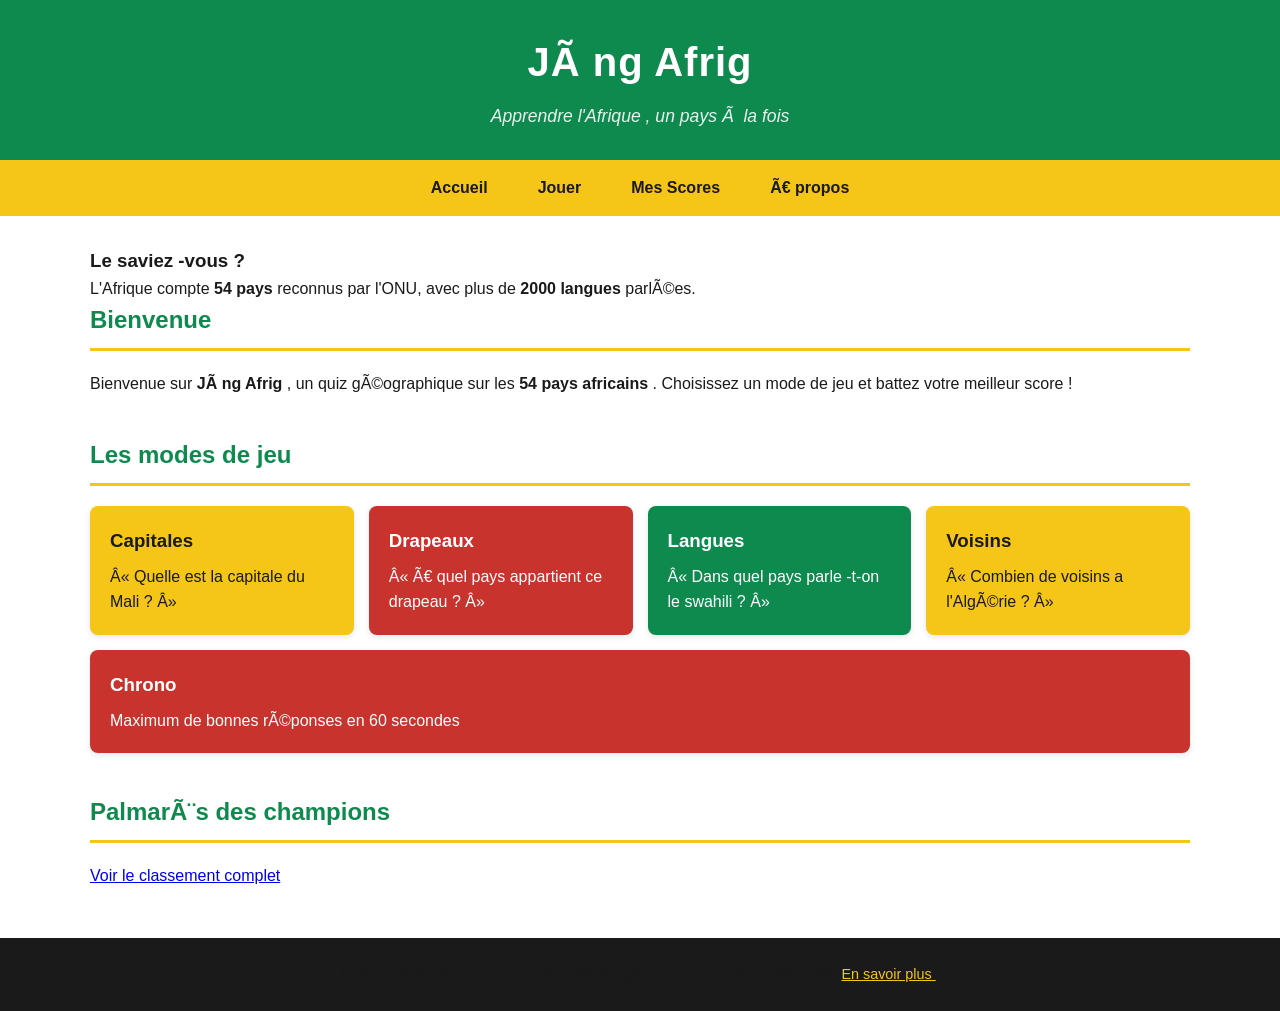
<file: index.html>
<!DOCTYPE html>
<html lang="fr">
<head>
<meta charset="UTF -8">
<title >Salaam Aleykum Soukeye </title >
<meta charset="UTF -8">
<title >Jàng Afrig </title >
<link rel="preconnect" href="https://fonts.googleapis.com">
<link rel="preconnect" href="https://fonts.gstatic.com" crossorigin >
<link
href="https://fonts.googleapis.com/css2?family=Poppins:wght@400;600&family=Montserrat:wght@600;700&display=swap"
rel="stylesheet">
<link rel="stylesheet" href="style.css">
<script src="script.js" defer></script>
</head>
<body>
<body>
<header >
<h1>Jàng Afrig </h1>
<p>Apprendre l'Afrique , un pays à la fois </p>
</header >
<nav>
<a href="index.html">Accueil </a> 
<a href="quiz.html">Jouer </a> 
<a href="scores.html">Mes Scores </a> 
<a href="apropos.html">À propos </a>
</nav>
<main>
    <aside >
<h3>Le saviez -vous ?</h3>
<p>
L'Afrique compte <strong >54 pays </strong > reconnus par l'ONU,
avec plus de <strong >2000 langues </strong > parlées.
</p>
</aside >
<section >
<h2>Bienvenue </h2>
<p>
Bienvenue sur <strong >Jàng Afrig </strong >, un quiz
géographique sur les
<strong >54 pays africains </strong >. Choisissez un mode de
jeu et battez
votre meilleur score !
</p>
</section >
<section >
<h2>Les modes de jeu </h2>
<div class="modes-grille">
<div class="carte-mode carte-jaune">
<h3>Capitales </h3>
<p>« Quelle est la capitale du Mali ? »</p>
</div>
<div class="carte-mode carte-rouge">
<h3>Drapeaux </h3>
<p>« À quel pays appartient ce drapeau ? »</p>
</div>
<div class="carte-mode carte-vert">
<h3>Langues </h3>
<p>« Dans quel pays parle -t-on le swahili ? »</p>
</div>
<div class="carte-mode carte-jaune">
<h3>Voisins </h3>
<p>« Combien de voisins a l'Algérie ? »</p>
</div>
<div class="carte-mode carte-rouge">
<h3>Chrono </h3>
<p>Maximum de bonnes réponses en 60 secondes </p>
</div>
</div>
</section >
<section >
<h2>Palmarès des champions </h2>
<p><a href="scores.html">Voir le classement complet </a></p>
</section >
</main>
<footer >
<p>
&copy; 2025--2026 Jàng Afrig --- Projet pédagogique L1
DUT1-Info, ESP/UCAD.
<a href="apropos.html">En savoir plus </a>.
</p>
</footer >
</body>
</html>
</file>
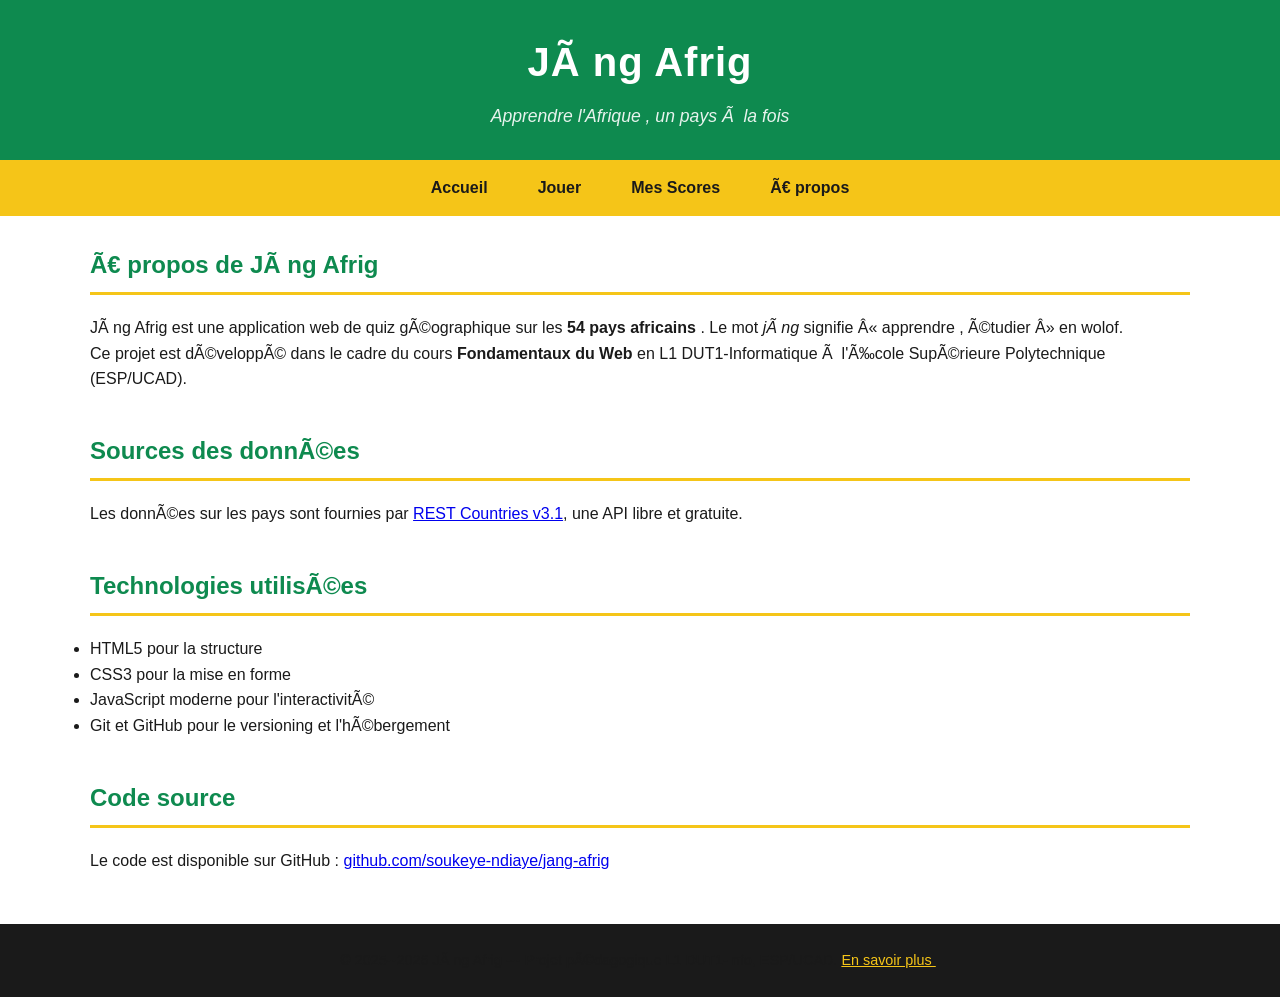
<file: apropos.html>
<!DOCTYPE html>
<html lang="fr">
<head>
<meta charset="UTF -8">
<title >Salaam Aleykum Soukeye </title >
<meta charset="UTF -8">
<title >Jàng Afrig </title >
<link rel="preconnect" href="https://fonts.googleapis.com">
<link rel="preconnect" href="https://fonts.gstatic.com" crossorigin >
<link
href="https://fonts.googleapis.com/css2?family=Poppins:wght@400;600&family=Montserrat:wght@600;700&display=swap"
rel="stylesheet">
<link rel="stylesheet" href="style.css">
</head>
<body>
<body>
<header >
<h1>Jàng Afrig </h1>
<p>Apprendre l'Afrique , un pays à la fois </p>
</header >
<nav>
<a href="index.html">Accueil </a> 
<a href="quiz.html">Jouer </a> 
<a href="scores.html">Mes Scores </a> 
<a href="apropos.html">À propos </a>
</nav>
<main>
<section >
<h2>À propos de Jàng Afrig </h2>
<p>
Jàng Afrig est une application web de quiz géographique sur
les
<strong >54 pays africains </strong >. Le mot <em>jàng</em>
signifie
« apprendre , étudier » en wolof.
</p>
<p>
Ce projet est développé dans le cadre du cours
<strong >Fondamentaux du Web </strong > en L1 DUT1-Informatique
à l'École Supérieure Polytechnique (ESP/UCAD).
</p>
</section >
<section >
<h2>Sources des données</h2>
<p>
Les données sur les pays sont fournies par
<a href="https://restcountries.com">REST Countries v3.1</a>,
une API libre et gratuite.
</p>
</section >
<section >
<h2>Technologies utilisées</h2>
<ul>
<li>HTML5 pour la structure </li>
<li>CSS3 pour la mise en forme </li>
<li>JavaScript moderne pour l'interactivité</li>
<li>Git et GitHub pour le versioning et l'hébergement </li>
</ul>
</section >
<section >
<h2>Code source </h2>
<p>
Le code est disponible sur GitHub :
<a href="https://github.com/soukeye-ndiaye/jang-afrig">
github.com/soukeye-ndiaye/jang-afrig
</a>
</p>
</section >
</main>
<footer >
<p>
&copy; 2025--2026 Jàng Afrig --- Projet pédagogique L1
DUT1-Info, ESP/UCAD.
<a href="apropos.html">En savoir plus </a>.
</p>
</footer >
</body>
</html>
</file>
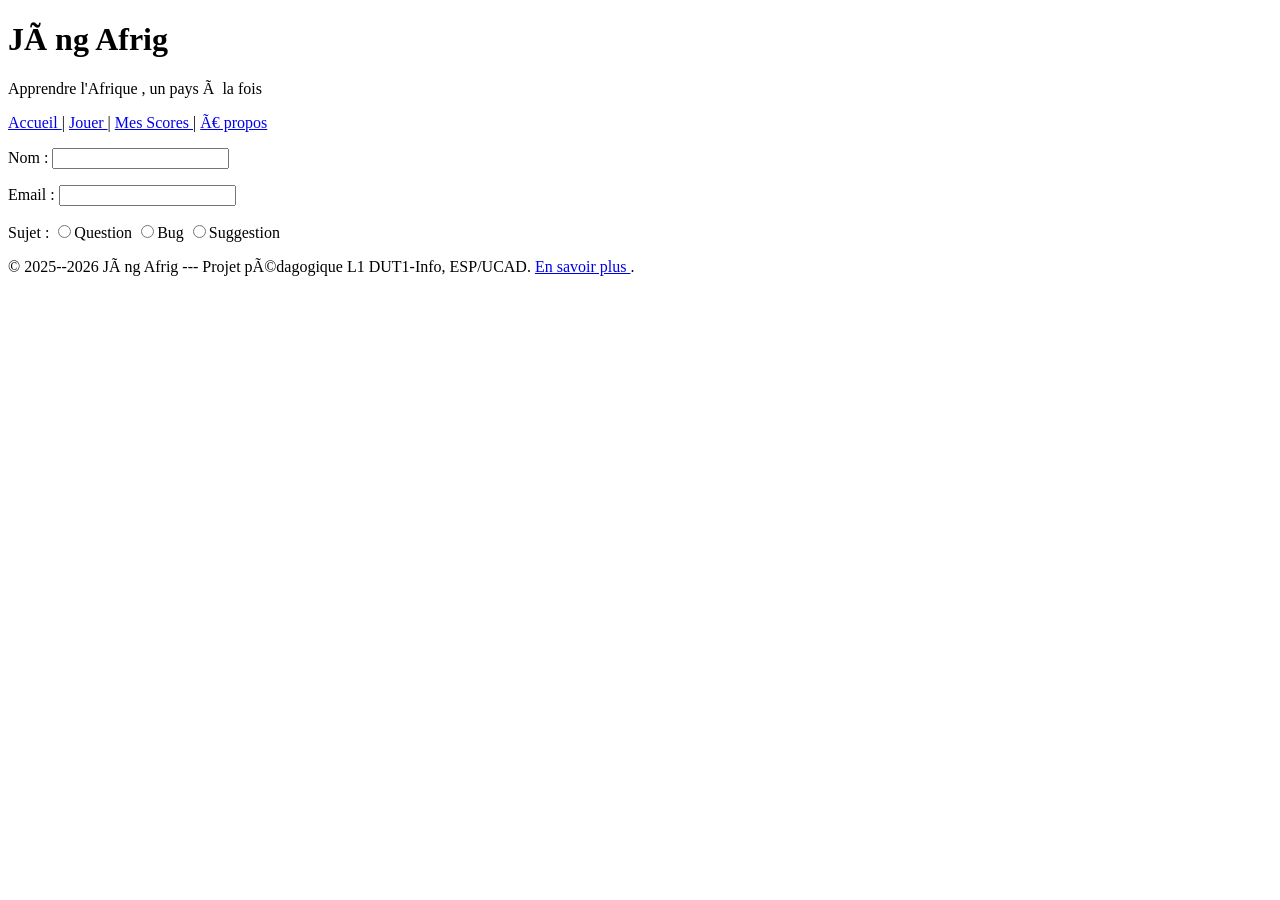
<file: contact.html>
<!DOCTYPE html>
<html lang="fr">
<head>
<meta charset="UTF -8">
<title >Salaam Aleykum Soukeye </title >
</head>
<body>
<body>
<header >
<h1>Jàng Afrig </h1>
<p>Apprendre l'Afrique , un pays à la fois </p>
</header >
<nav>
<a href="index.html">Accueil </a> |
<a href="quiz.html">Jouer </a> |
<a href="scores.html">Mes Scores </a> |
<a href="apropos.html">À propos </a>
</nav>
<main>
<p>Nom : <input type="text" required></p>
<p>Email : <input type="email" requiered></p>
<p>Sujet : 
    <label><input type="radio" name="Sujet" value="Question">Question</label>
    <label><input type="radio" name="sujet" value="Bug">Bug</label>
    <label><input type="radio" name="Sujet" value="Suggestion">Suggestion</label>

</main>
<footer >
<p>
&copy; 2025--2026 Jàng Afrig --- Projet pédagogique L1
DUT1-Info, ESP/UCAD.
<a href="apropos.html">En savoir plus </a>.
</p>
</footer >
</body>
</html>
</file>
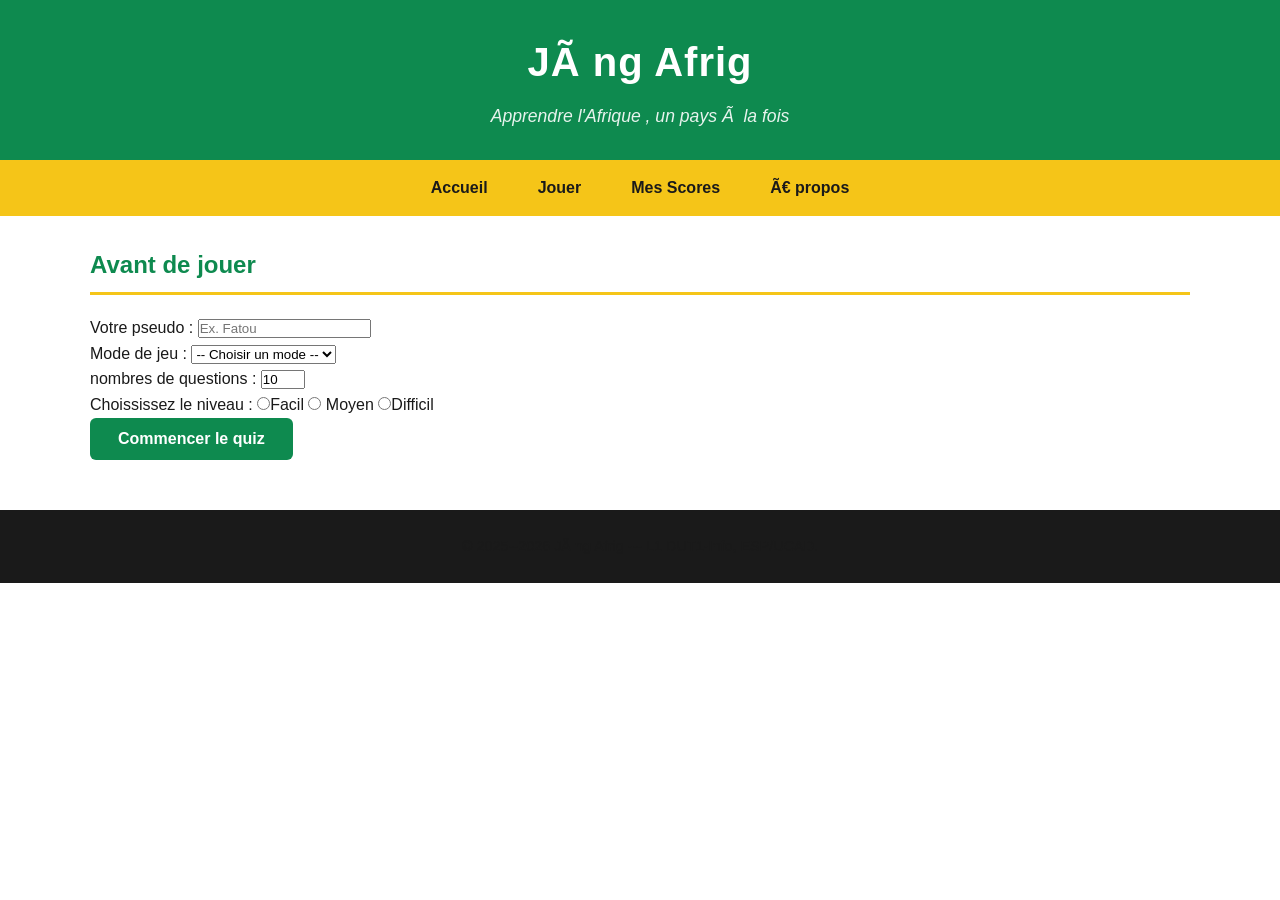
<file: quiz.html>
<!DOCTYPE html>
<html lang="fr">
<head>
<meta charset="UTF -8">
<title >Quiz --- Jàng Afrig </title >
<meta charset="UTF -8">
<title >Jàng Afrig </title >
<link rel="preconnect" href="https://fonts.googleapis.com">
<link rel="preconnect" href="https://fonts.gstatic.com" crossorigin >
<link
href="https://fonts.googleapis.com/css2?family=Poppins:wght@400;600&family=Montserrat:wght@600;700&display=swap"
rel="stylesheet">
<link rel="stylesheet" href="style.css">
</head>
<body>
<header >
<h1>Jàng Afrig </h1>
<p>Apprendre l'Afrique , un pays à la fois </p>
</header >
<nav>
<a href="index.html">Accueil </a> 
<a href="quiz.html">Jouer </a> 
<a href="scores.html">Mes Scores </a> 
<a href="apropos.html">À propos </a>
</nav>
<main>
<section >
<h2>Avant de jouer </h2>
<form>

<p>
<label for="pseudo">Votre pseudo :</label >
<input type="text" id="pseudo" name="pseudo"
placeholder="Ex. Fatou" required >

</p>
<p>
<label for="mode">Mode de jeu :</label >
<select id="mode" name="mode" required >
<option value="">-- Choisir un mode
--</option >
<option value="capitales">Capitales </option >
<option value="drapeaux">Drapeaux </option >
<option value="langues">Langues </option >
<option value="voisins">Voisins </option >
<option value="chrono">Chrono </option >
</select >
</p>
<P>
    <label for="nombre de questions">nombres de questions :</label>
    <input type="number" min="5" max="20" value="10">
</P>
<p>Choississez le niveau :
<label ><input type="radio" name="niveau" value="Facil">Facil</label>
 <label><input type="radio" name="niveau" value="Moyen"> Moyen</label>       
 <label><input type="radio" name="niveau" value="Difficil">Difficil</label> 
</p>  
<p>
<button type="submit" class="btn btn-primary">Commencer le quiz </button >
</p>
</form>
</section >
</main>
<footer >
<p>&copy; 2025--2026 Jàng Afrig --- L1 DUT1-Info,
ESP/UCAD.</p>
</footer >
</body>
</html>
</file>
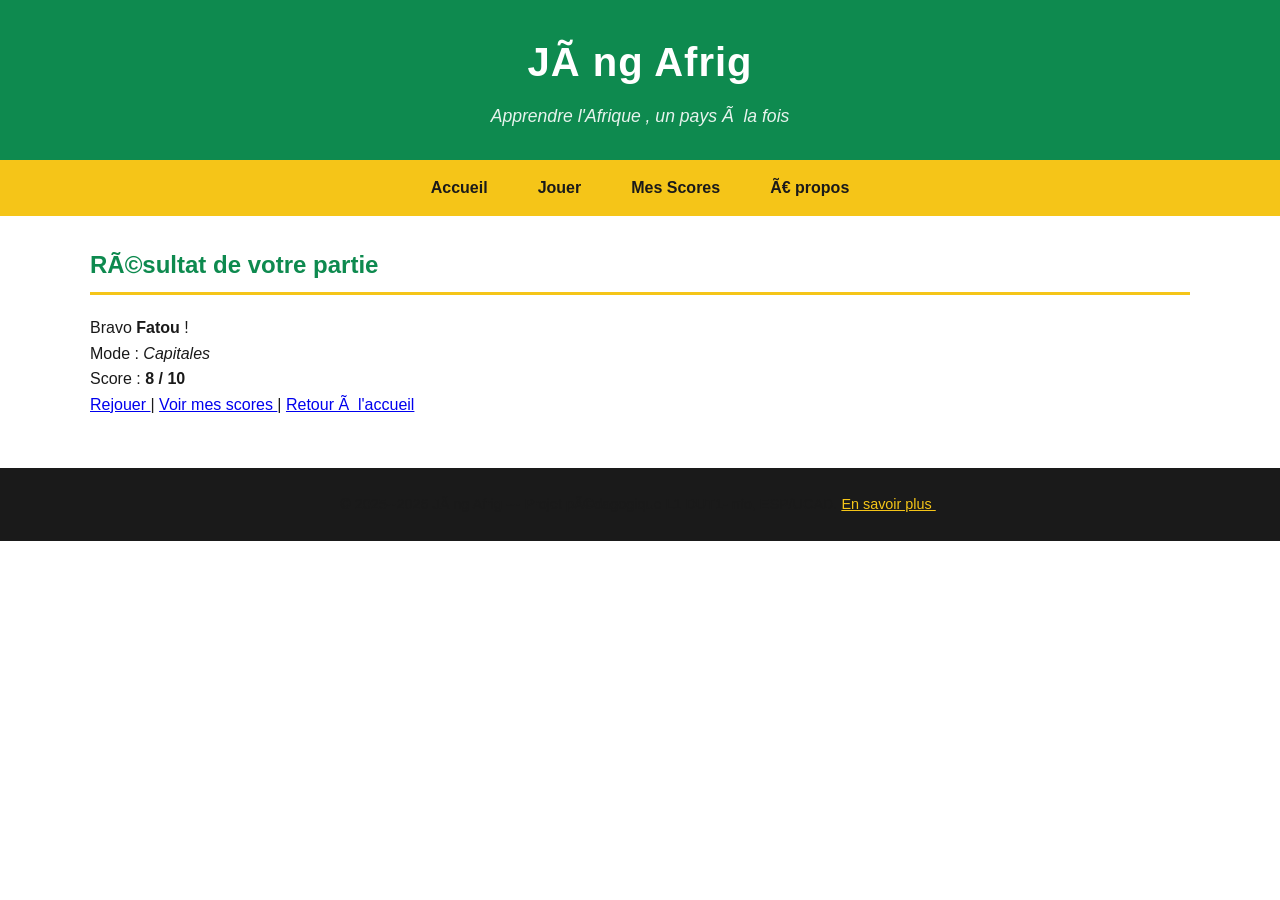
<file: resultat.html>
<!DOCTYPE html>
<html lang="fr">
<head>
<meta charset="UTF -8">
<title >Salaam Aleykum Soukeye </title >
<meta charset="UTF -8">
<title >Jàng Afrig </title >
<link rel="preconnect" href="https://fonts.googleapis.com">
<link rel="preconnect" href="https://fonts.gstatic.com" crossorigin >
<link
href="https://fonts.googleapis.com/css2?family=Poppins:wght@400;600&family=Montserrat:wght@600;700&display=swap"
rel="stylesheet">
<link rel="stylesheet" href="style.css">    
</head>
<body>
<body>
<header >
<h1>Jàng Afrig </h1>
<p>Apprendre l'Afrique , un pays à la fois </p>
</header >
<nav>
<a href="index.html">Accueil </a> 
<a href="quiz.html">Jouer </a> 
<a href="scores.html">Mes Scores </a> 
<a href="apropos.html">À propos </a>
</nav>
<main>
<section >
<h2>Résultat de votre partie </h2>
<p>Bravo <strong >Fatou </strong > !</p>
<p>Mode : <em>Capitales </em></p>
<p>Score : <strong >8 / 10</strong ></p>
<p>
<a href="quiz.html">Rejouer </a> |
<a href="scores.html">Voir mes scores </a> |
<a href="index.html">Retour à l'accueil </a>
</p>
</section >
</main>
<footer >
<p>
&copy; 2025--2026 Jàng Afrig --- Projet pédagogique L1
DUT1-Info, ESP/UCAD.
<a href="apropos.html">En savoir plus </a>.
</p>
</footer >
</body>
</html>
</file>
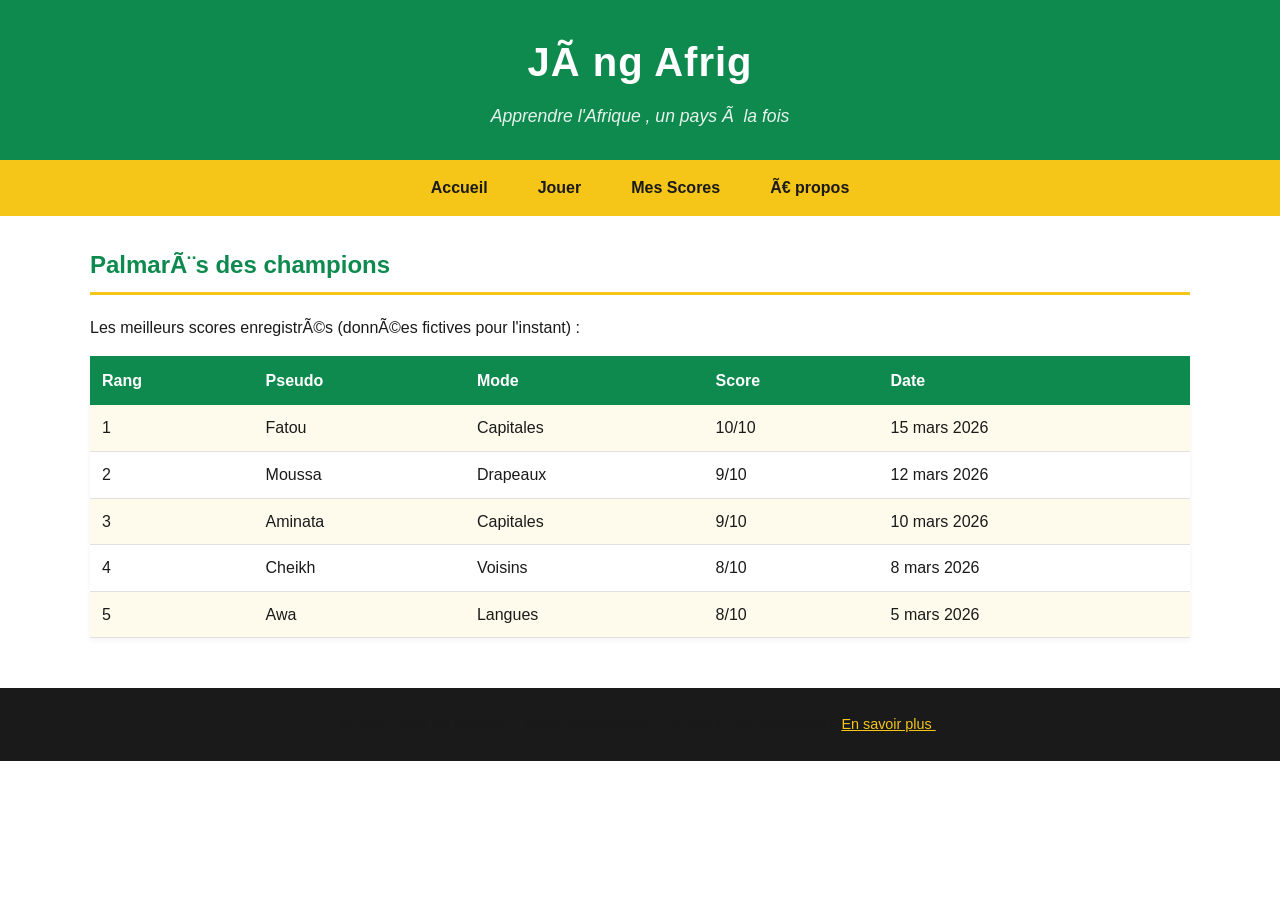
<file: scores.html>
<!DOCTYPE html>
<html lang="fr">
<head>
<meta charset="UTF -8">
<title >Salaam Aleykum Soukeye </title >
<meta charset="UTF -8">
<title >Jàng Afrig </title >
<link rel="preconnect" href="https://fonts.googleapis.com">
<link rel="preconnect" href="https://fonts.gstatic.com" crossorigin >
<link
href="https://fonts.googleapis.com/css2?family=Poppins:wght@400;600&family=Montserrat:wght@600;700&display=swap"
rel="stylesheet">
<link rel="stylesheet" href="style.css">
</head>
<body>
<body>
<header >
<h1>Jàng Afrig </h1>
<p>Apprendre l'Afrique , un pays à la fois </p>
</header >
<nav>
<a href="index.html">Accueil </a> 
<a href="quiz.html">Jouer </a> 
<a href="scores.html">Mes Scores </a> 
<a href="apropos.html">À propos </a>
</nav>
<main>
<section >
<h2>Palmarès des champions </h2>
<p>Les meilleurs scores enregistrés (données fictives pour
l'instant) :</p>
<table >
<tr>
<th>Rang </th>
<th>Pseudo </th>
<th>Mode </th>
<th>Score </th>
<th>Date </th>
</tr>
<tr>
<td>1</td>
<td>Fatou </td>
<td>Capitales </td>
<td>10/10</td>
<td>15 mars 2026</td>
</tr>
<tr>
<td>2</td>
<td>Moussa </td>
<td>Drapeaux </td>
<td>9/10</td>
<td>12 mars 2026</td>
</tr>
<tr>
<td>3</td>
<td>Aminata </td>
<td>Capitales </td>
<td>9/10</td>
<td>10 mars 2026</td>
</tr>
<tr>
<td>4</td>
<td>Cheikh </td>
<td>Voisins </td>
<td>8/10</td>
<td>8 mars 2026</td>
</tr>
<tr>
<td>5</td>
<td>Awa </td>
<td>Langues </td>
<td>8/10</td>
<td>5 mars 2026</td>
</tr>
</table >
</section >
</main>
<footer >
<p>
&copy; 2025--2026 Jàng Afrig --- Projet pédagogique L1
DUT1-Info, ESP/UCAD.
<a href="apropos.html">En savoir plus </a>.
</p>
</footer >
</body>
</html>
</file>
<file: style.css>
/* ===== Reset minimal ===== */
* {
box-sizing: border -box;
margin: 0;
padding: 0;
}
body {
font-family: 'Poppins ', sans-serif;
line-height: 1.6;
color: var(--noir);
background-color: var(--blanc -casse);
}
h1, h2, h3 {
font-family: 'Montserrat ', sans-serif;
font-weight: 700;
}
/* ===== Palette panafricaine ===== */
:root {
--vert: #0E8A4F;
--jaune: #F5C518;
--rouge: #C8332E;
--noir: #1A1A1A;
--blanc-casse: #F8F8F8;
}
/* ===== Header ===== */
header {
background-color: var(--vert);
color: white;
padding: 30px 20px;
text-align: center;
}
header h1 {
font-size: 2.5rem;
margin-bottom: 8px;
letter-spacing: 1px;
}
header p {
font-size: 1.1rem;
opacity: 0.9;
font-style: italic;
}
/* ===== Navigation ===== */
nav {
background-color: var(--jaune);
padding: 0;
display: flex;
justify-content: center;
flex-wrap: wrap;
}
nav a {
color: var(--noir);
text-decoration: none;
font-weight: 600;
padding: 15px 25px;
transition: background -color 0.2s;
}
nav a:hover {
 background-color: var(--vert);
color: white;
}
/* ===== Section principale ===== */
main {
max-width: 1100px;
margin: 30px auto;
padding: 0 20px;
}
main section {
margin-bottom: 40px;
}
main h2 {
color: var(--vert);
border-bottom: 3px solid var(--jaune);
padding-bottom: 8px;
margin-bottom: 20px;
}
/* ===== Grille de cartes (Flexbox) ===== */
.modes-grille {
display: flex;
flex-wrap: wrap;
gap: 15px;
}
.carte-mode {
flex: 1 1 200px;
padding: 20px;
border-radius: 8px;
color: var(--noir);
box-shadow: 0 2px 6px rgba(0, 0, 0, 0.1);
}
.carte-mode h3 {
margin-bottom: 8px;
}
.carte-jaune { background-color: var(--jaune); }
.carte-rouge { background-color: var(--rouge); color: white; }
.carte-vert { background-color: var(--vert); color: white; }
/* ===== Boutons ===== */
.btn {
display: inline-block;
padding: 12px 28px;
font-size: 1rem;
font-weight: 600;
border: none;
border-radius: 6px;
cursor: pointer;
text-decoration: none;
transition: background -color 0.2s, transform 0.1s;
}
.btn-primary {
background-color: var(--vert);
color: white;
}
.btn-primary:hover {
background-color: #0a6e3f; /* vert plus foncé */
}
.btn-primary:active {
transform: scale(0.97);
}
.btn-secondary {
background-color: var(--blanc -casse);
color: var(--noir);
border: 2px solid var(--noir);
}
.btn-secondary:hover {
background-color: var(--noir);
color: white;
}
/* ===== Tableaux ===== */
table {
width: 100%;
border-collapse: collapse;
margin-top: 15px;
box-shadow: 0 2px 6px rgba(0, 0, 0, 0.05);
}
th {
background-color: var(--vert);
color: white;
padding: 12px;
text-align: left;
}
td {
padding: 10px 12px;
border-bottom: 1px solid #e0e0e0;
}
/* Lignes alternées (zébrures) */
tr:nth-child(even) td {
background-color: rgba(245, 197, 24, 0.08);
}
tr:hover td {
background-color: rgba(14, 138, 79, 0.1);
}
/* ===== Footer ===== */
footer {
background-color: var(--noir);
color: var(--blanc -casse);
padding: 25px 20px;
text-align: center;
margin-top: 50px;
font-size: 0.9rem;
}
footer a {
 color: var(--jaune);
text-decoration: underline;
}
footer a:hover {
color: white;
}
</file>
